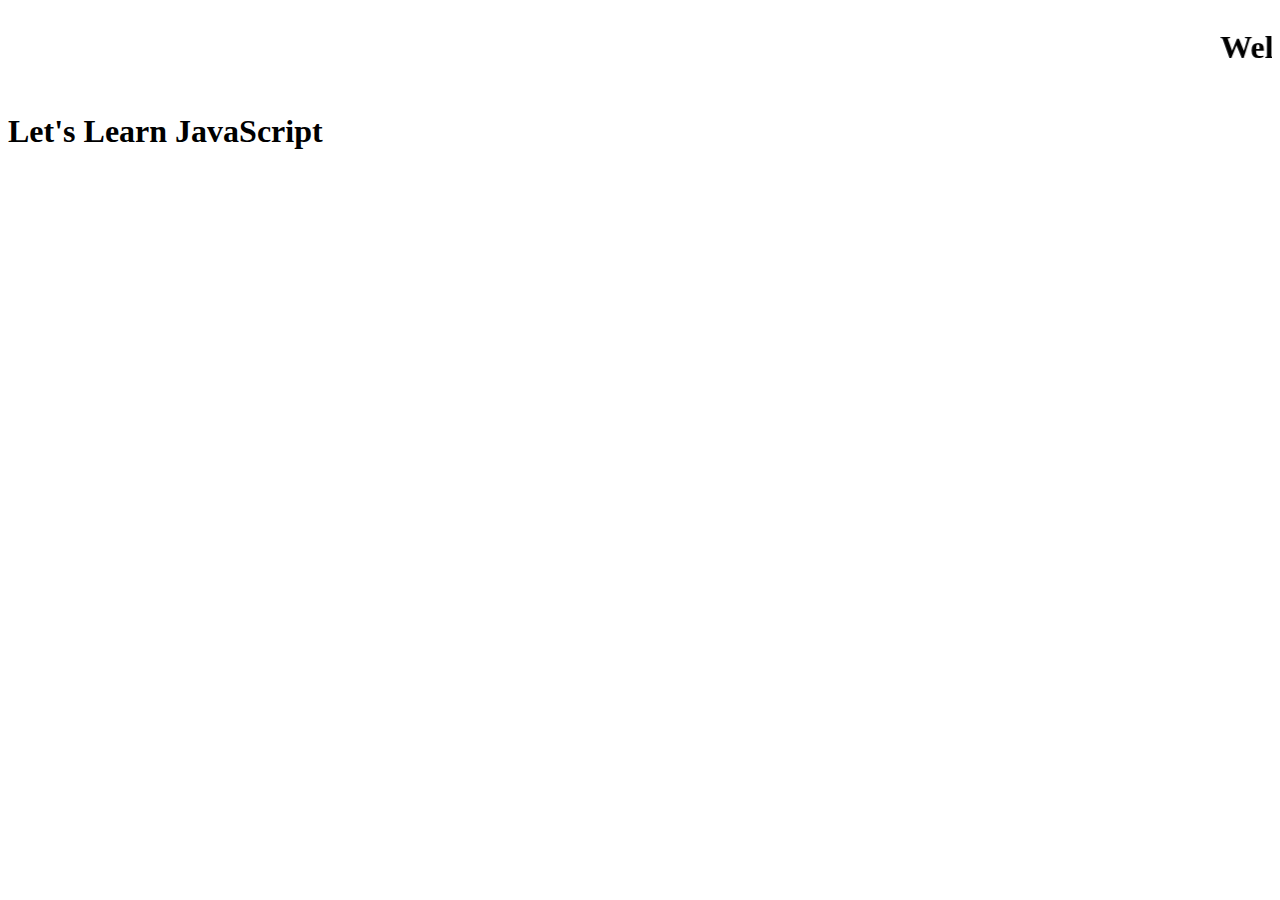
<file: index.html>
<!DOCTYPE html>
<html lang="en">
<head>
    <meta charset="UTF-8">
    <meta name="viewport" content="width=device-width, initial-scale=1.0">
    <title>JavaScript_class </title>
</head>
<body>
    <marquee behavior="alternative" direction="left"><h1>Welcome guys..........</h1></marquee>
    <p><h1>Let's Learn JavaScript</h1></p>

    <!-- <script src="day-1/app.js"></script> -->
    <script src="Theory_pr/day5/app.js"></script>
</body>
</html>
</file>
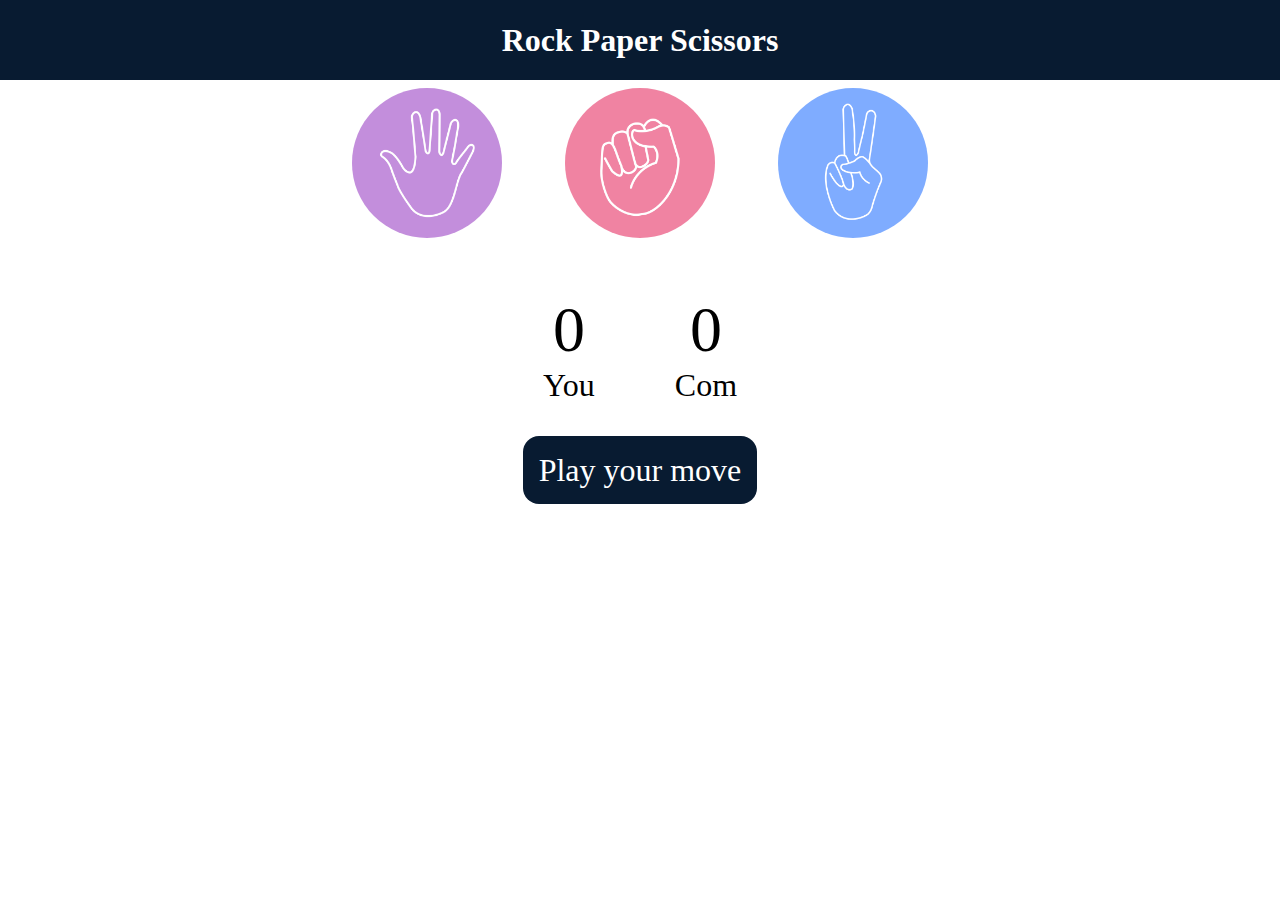
<file: Theory_pr/day-10/index.html>
<!DOCTYPE html>
<html lang="en">
<head>
    <meta charset="UTF-8">
    <meta name="viewport" content="width=device-width, initial-scale=1.0">
    <title>Rock Paper Scissors</title>
    <link rel="stylesheet" href="style.css">
</head>
<body>
    <h1>Rock Paper Scissors</h1>
    <div class="choices">
        <div  id="rock" class="choice">
            <img src="./image/07.png" alt="rock"> </div>
        <div id="scissor" class="choice">
            <img src="./image/08.png" alt="scissor"> </div>
        <div id="Paper" class="choice">
            <img src="./image/09.png" alt="Paper"> </div>
    </div>

    <div class="score-board">
        <div class="score">
            <p id="User-score">0</p>
            <p>You</p>
        </div>
        <div class="score">
            <p id="com-score">0</p>
            <p>Com</p>
        </div>

    </div>

    <div class="msg-container">
        <p id="msg">Play your move</p>
    </div>

    <script src="app.js"></script>
</body>
</html>
</file>
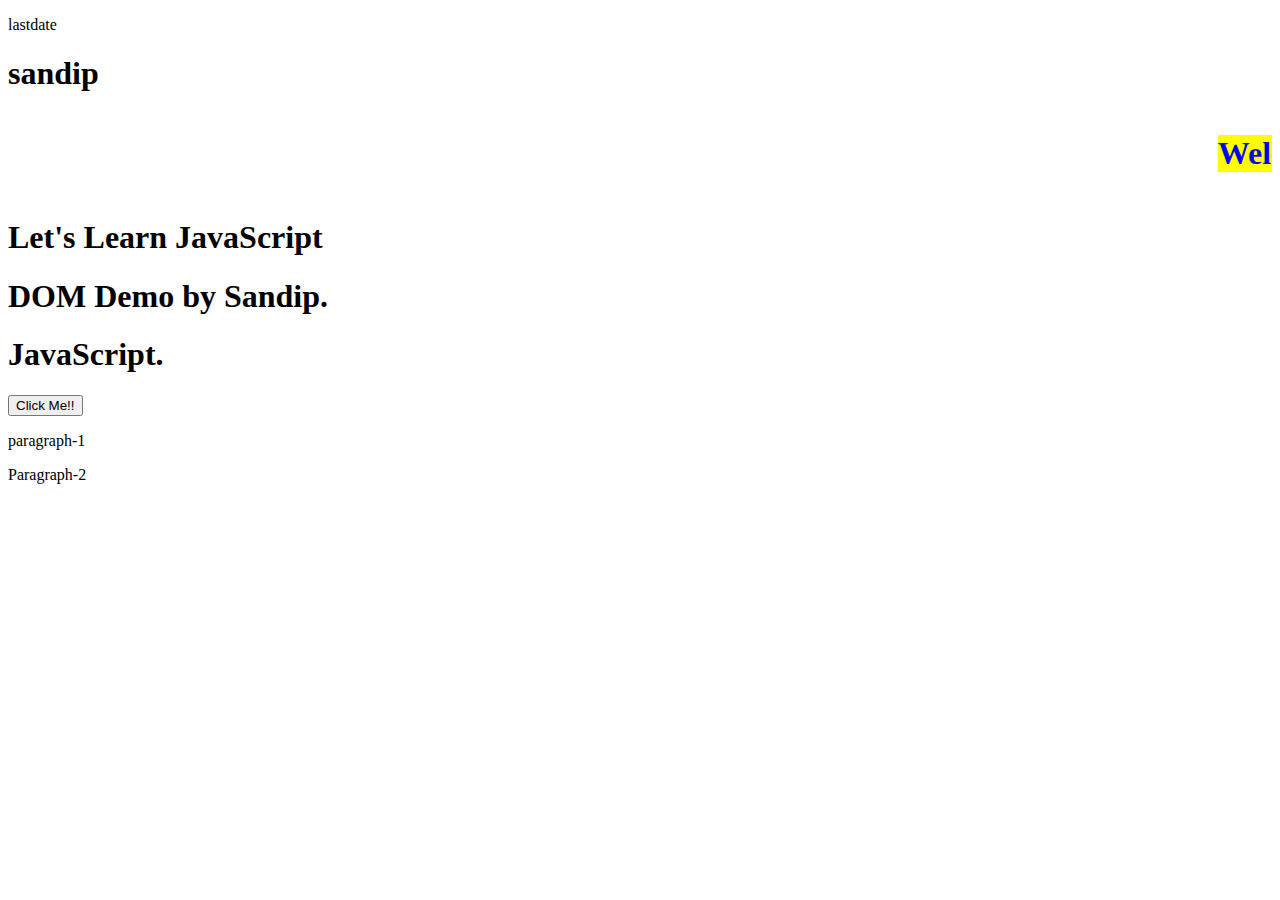
<file: Theory_pr/day-6/index.html>
<!DOCTYPE html>
<html lang="en">
<head>
    <meta charset="UTF-8">
    <meta name="viewport" content="width=device-width, initial-scale=1.0">
    <title>JavaScript_class </title>
    <link rel="stylesheet" href="style.css">
</head>
<body>
    <div>
        <p>lastdate</p>
        <div>
            <h1>sandip</h1>
        </div>
    </div>
    <marquee behavior="alternative" direction="left"><h1>Welcome guys..........</h1></marquee>
    <h1 class="myClass">Let's Learn JavaScript</h1>
    <h1 class="myClass">DOM Demo by Sandip.</h1>
    <h1 class="myClass">JavaScript.</h1>
    <button id="myId">Click Me!!</button>
    <p>paragraph-1</p>
    <p>Paragraph-2</p>

    <!-- <script src="day-1/app.js"></script> -->
   <script src="app.js"></script>
</body>
</html>
</file>
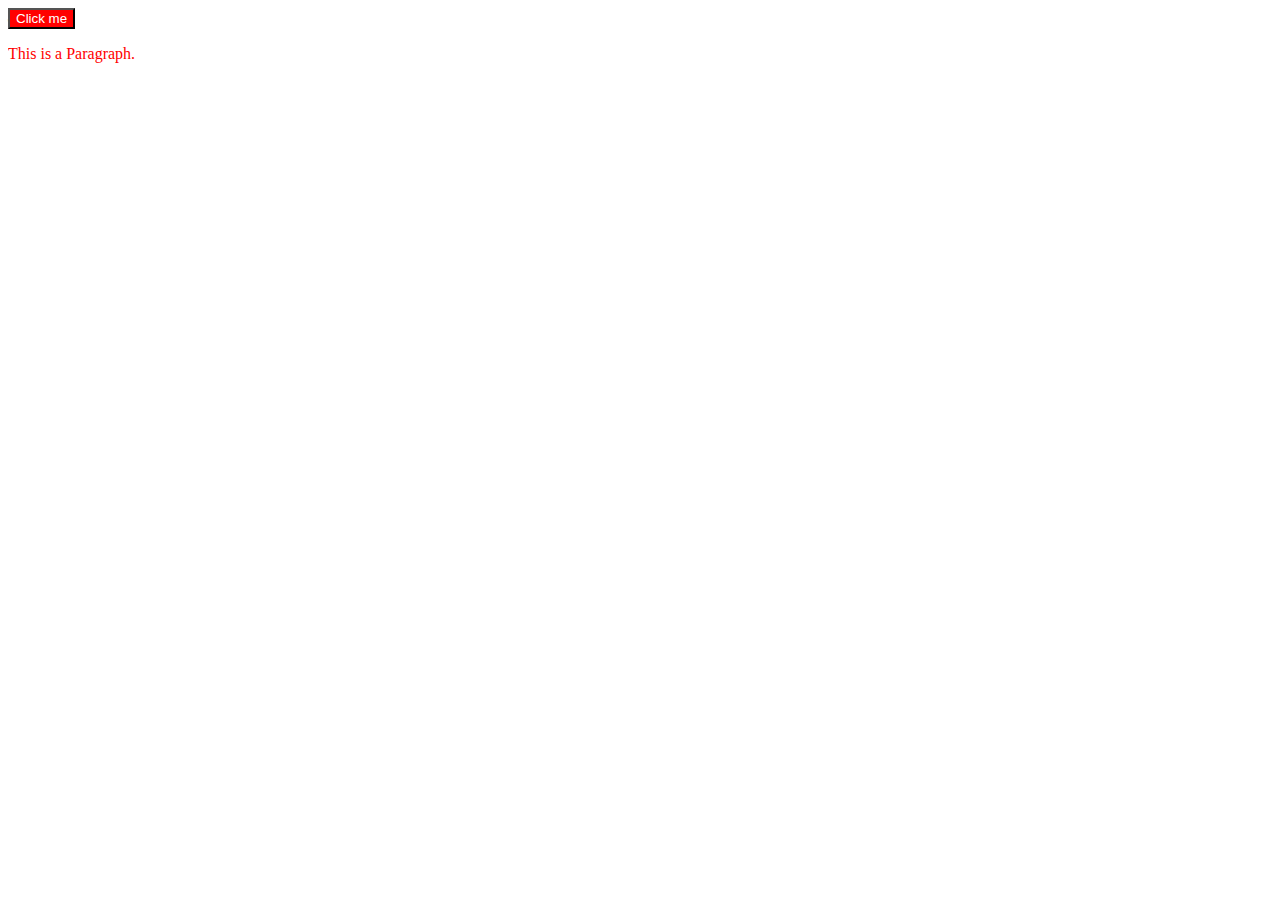
<file: Theory_pr/day-7/index.html>
<!DOCTYPE html>
<html lang="en">
<head>
    <meta charset="UTF-8">
    <meta name="viewport" content="width=device-width, initial-scale=1.0">
    <title>Document</title>
    <link rel="stylesheet" href="style.css">
</head>
<body>
    <!-- <div class="box">
        <ul>
            List 
            <li>item-1 </li>
            <li>item-2 </li>
            <li>item-3 </li>
            <li>item-4</li>
        </ul> -->
        <!-- <p>THis is a paragraph.</p> -->
        <!-- <h2>This is mine budi</h2>
    </div>
    <h1>This is Sandip</h1> -->
    <!-- <div class="box"  ="sd" style="background-color: brown;">this is a div</div> -->
    <!-- <p class="sandy">This is a Pragraph.</p> -->

    <p class="break">This is a Paragraph.</p>
    <script src="app.js"></script>
</body>
</html>
</file>
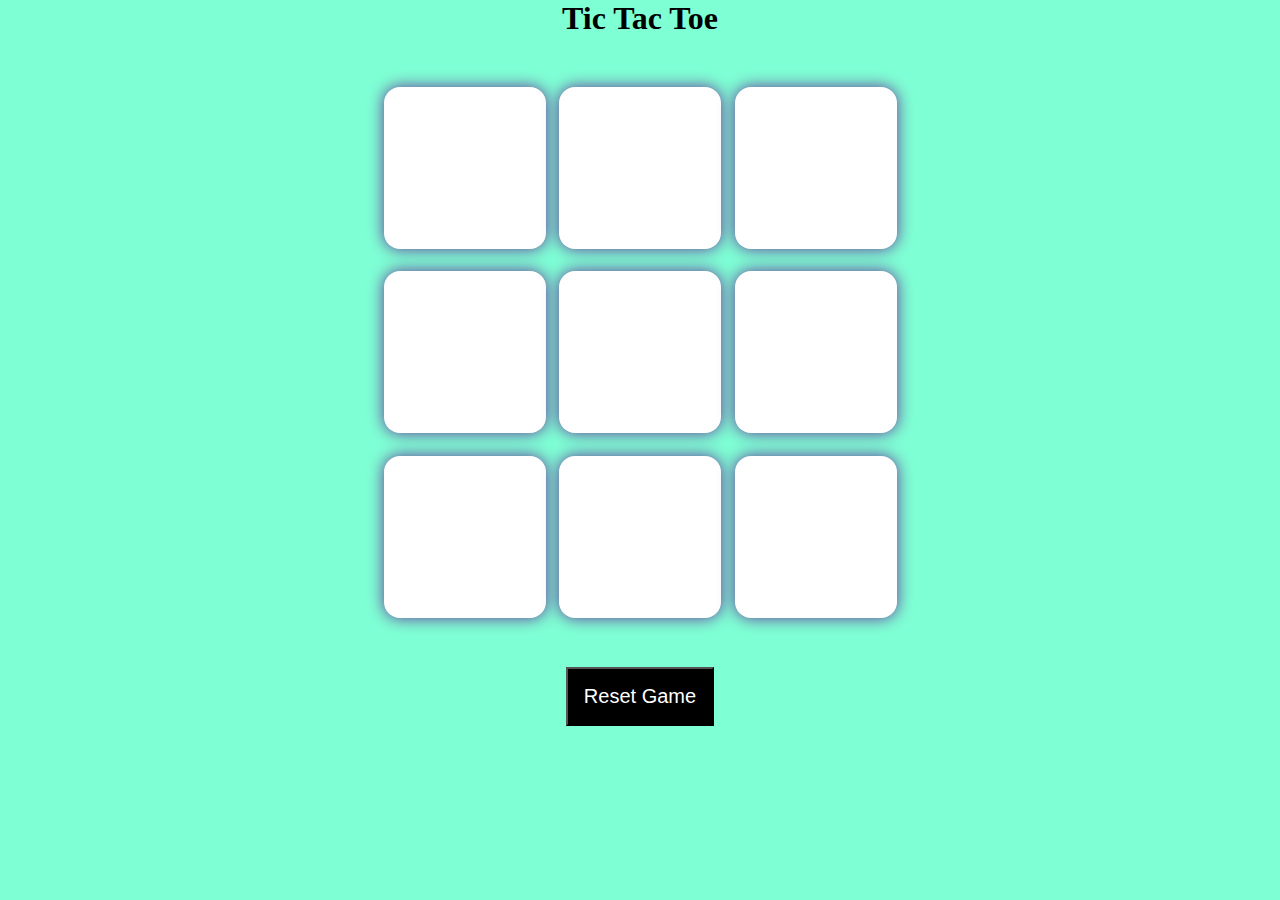
<file: Theory_pr/day-9/index.html>
<!DOCTYPE html>
<html lang="en">
<head>
    <meta charset="UTF-8">
    <meta name="viewport" content="width=device-width, initial-scale=1.0">
    <title>Tic-Tac-Toe</title>
    <link rel="stylesheet" href="style.css">
<body>
    <div class="msg-container hide">
        <p id="msg">winner</p>
        <button class="newbtn"> Start Game</button>
    </div>
    <main>
        <h1>Tic Tac Toe</h1>
        <div class="container">
            <div class="game">
                <button class="box"></button>
                <button class="box"></button>
                <button class="box"></button>
                <button class="box"></button>
                <button class="box"></button>
                <button class="box"></button>
                <button class="box"></button>
                <button class="box"></button>
                <button class="box"></button>
            </div>
        </div>
        <button class="Gover">Reset Game</button>
    </main>
    <script src="app.js"></script>
</body>
</html>
</file>
<file: Theory_pr/day-10/style.css>
*{
    margin: 0px;
    padding: 0px;
    text-align: center;
}
h1{
    background-color: #081b31;
    color: #fff;
    height: 5rem;
    line-height: 5rem;
}
.choice{
    height: 165px;
    width: 165px;
    border-radius: 50%;
    display: flex;
    justify-content: center;
    align-items: center;
}
.choice :hover{
    opacity: 0.5;
    cursor: pointer;
    background-color: #081b31;
}
img{
    height: 150px;
    width: 150px;
    object-fit: cover;
    border-radius: 50%;
}
.choices{
    display: flex;
    justify-content: center;
    align-items: center;
    gap:3rem;
    margin-top: 5 rem;
}
.score-board{
    display: flex;
    justify-content: center;
    align-items: center;
    font-size: 2rem;
    margin: 3rem;
    gap: 5rem;

}
#User-score ,#com-score{
    font-size: 4rem;
}
.msg-container{
    margin-top:2rem ;

}

#msg{
    padding: 1rem;
    border-radius: 1rem;
    background-color: #081b31;
    color: #fff;
    font-size: 2rem;
    display: inline;
}
</file>
<file: Theory_pr/day-6/style.css>
marquee h1{
    color:blue;
    text-decoration: border ;
    background-color: yellow;
}
.heading{
    background-color: blue;
}
</file>
<file: Theory_pr/day-7/style.css>
/* 
.box 
{
    height: 300px;
    width: 100px;
    background-color: rgb(1, 14, 9);
    color: white;
    border: 1px solid black;
} */

.break{
    color: red;
}
.newClass{
    background-color: gray;
}
</file>
<file: Theory_pr/day-9/style.css>
*{
    margin: 0px;
    padding: 0px;

}
body{
    background-color: aquamarine;
    text-align: center;
}
.container{
    height: 70vh;
    display: flex;
    flex-wrap: wrap;
    justify-content: center;
    align-items: center;
    gap: 1.5vmin;
    
}
.game{
    height: 60vmin;
    width: 60vmin;
    display: flex;
    flex-wrap: wrap;
    justify-content: center;
    align-items: center;
    gap: 1.5vmin;
}
.box{
    height: 18vmin;
    width: 18vmin;
    border-radius: 1rem;
    border: none;
    box-shadow: 0 0 1rem rebeccapurple;
    font-size: 8vmin;
    color: #b0413e;
    background-color: #fff;

}

.Gover{
    padding: 1rem;
    font-size: 1.25rem;
    background-color: black;
    color: #fff;

}
#msg{
    font-size: 8vmin;
    color: #0a0236;
}
.msg-container{
    height: 10rem;
}
.hide{
    display: none;
}
</file>
